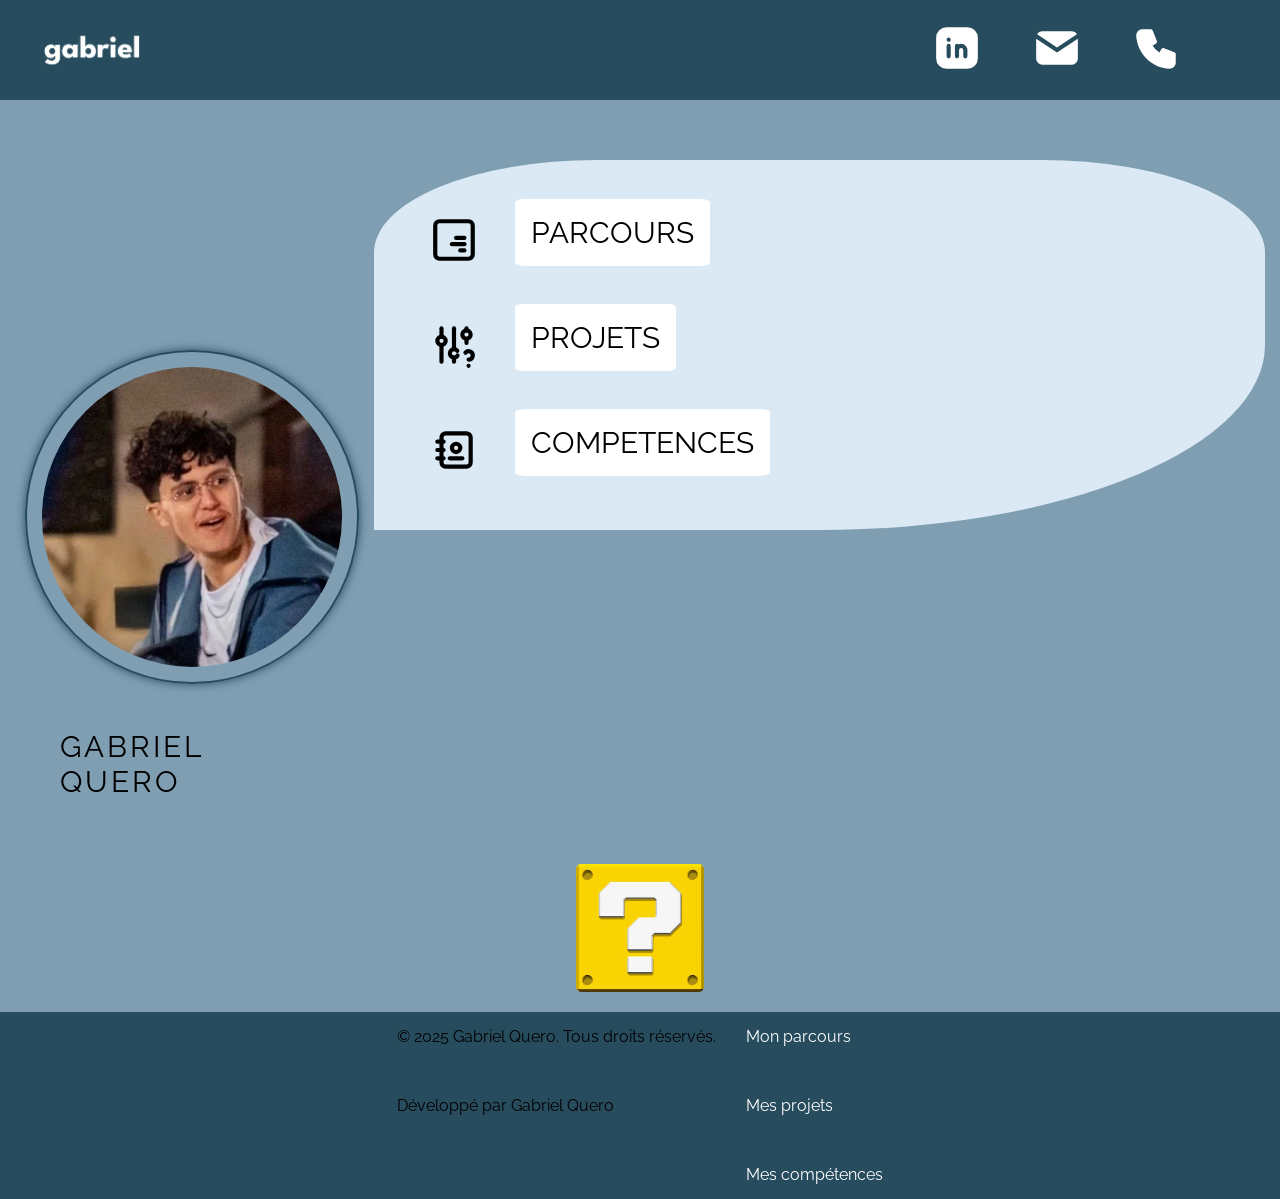
<file: index.html>
<!DOCTYPE html>
<html lang="en">
<head>
    <meta charset="UTF-8">
    <meta name="viewport" content="width=device-width, initial-scale=1.0">
    <title>Portfolio de Gabriel</title>
    <link rel="stylesheet" href="../css/styles.css">
    <link rel="preconnect" href="https://fonts.googleapis.com">
<link rel="preconnect" href="https://fonts.gstatic.com" crossorigin>
<link href="https://fonts.googleapis.com/css2?family=Archivo+Black&family=Barlow+Condensed:ital,wght@0,100;0,200;0,300;0,400;0,500;0,600;0,700;0,800;0,900;1,100;1,200;1,300;1,400;1,500;1,600;1,700;1,800;1,900&family=Geologica:wght@100..900&family=Inter:ital,opsz,wght@0,14..32,100..900;1,14..32,100..900&family=Raleway:ital,wght@0,100..900;1,100..900&family=Roboto:ital,wght@0,100;0,300;0,400;0,500;0,700;0,900;1,100;1,300;1,400;1,500;1,700;1,900&display=swap" rel="stylesheet">
</head>
<body>
    <header>
        <div class="logo-container">
        <a href="index.html">
            <img src="../img/logo.png" alt="Logo de Gabriel" class="logo">
        </a>
        </div>
        <nav class="navbar">
            <div class="nav-item"><a href="https://www.linkedin.com/in/gabriel-quero75/"><svg  xmlns="http://www.w3.org/2000/svg"  width="24"  height="24"  viewBox="0 0 24 24"  fill="currentColor"  class="icon icon-tabler icons-tabler-filled icon-tabler-brand-linkedin"><path stroke="none" d="M0 0h24v24H0z" fill="none"/><path d="M17 2a5 5 0 0 1 5 5v10a5 5 0 0 1 -5 5h-10a5 5 0 0 1 -5 -5v-10a5 5 0 0 1 5 -5zm-9 8a1 1 0 0 0 -1 1v5a1 1 0 0 0 2 0v-5a1 1 0 0 0 -1 -1m6 0a3 3 0 0 0 -1.168 .236l-.125 .057a1 1 0 0 0 -1.707 .707v5a1 1 0 0 0 2 0v-3a1 1 0 0 1 2 0v3a1 1 0 0 0 2 0v-3a3 3 0 0 0 -3 -3m-6 -3a1 1 0 0 0 -.993 .883l-.007 .127a1 1 0 0 0 1.993 .117l.007 -.127a1 1 0 0 0 -1 -1" /></svg></a></div>
            <div class="nav-item"><a href="mailto:gabriel.quero@efrei.net?subject=Note%20le%20CSS&body=Gabriel mérite une très bonne%20note 20/20"><svg  xmlns="http://www.w3.org/2000/svg"  width="24"  height="24"  viewBox="0 0 24 24"  fill="currentColor"  class="icon icon-tabler icons-tabler-filled icon-tabler-mail"><path stroke="none" d="M0 0h24v24H0z" fill="none"/><path d="M22 7.535v9.465a3 3 0 0 1 -2.824 2.995l-.176 .005h-14a3 3 0 0 1 -2.995 -2.824l-.005 -.176v-9.465l9.445 6.297l.116 .066a1 1 0 0 0 .878 0l.116 -.066l9.445 -6.297z" /><path d="M19 4c1.08 0 2.027 .57 2.555 1.427l-9.555 6.37l-9.555 -6.37a2.999 2.999 0 0 1 2.354 -1.42l.201 -.007h14z" /></svg></a></div>
            <div class="nav-item"><a href="https://www.youtube.com/watch?v=VZTnBXAwuUA&list=PL5pQf7svQVJWngGEG7P84MvzcRZcIrvc_"><svg  xmlns="http://www.w3.org/2000/svg"  width="24"  height="24"  viewBox="0 0 24 24"  fill="currentColor"  class="icon icon-tabler icons-tabler-filled icon-tabler-phone"><path stroke="none" d="M0 0h24v24H0z" fill="none"/><path d="M9 3a1 1 0 0 1 .877 .519l.051 .11l2 5a1 1 0 0 1 -.313 1.16l-.1 .068l-1.674 1.004l.063 .103a10 10 0 0 0 3.132 3.132l.102 .062l1.005 -1.672a1 1 0 0 1 1.113 -.453l.115 .039l5 2a1 1 0 0 1 .622 .807l.007 .121v4c0 1.657 -1.343 3 -3.06 2.998c-8.579 -.521 -15.418 -7.36 -15.94 -15.998a3 3 0 0 1 2.824 -2.995l.176 -.005h4z" /></svg></a></div>
        </nav>
    </header>
    <main class="main-container">
        <section>
        <div class="profile-container apparition">
            <img src="../img/gabriel.jpeg" alt="Photo de Gabriel" class="profile-image">
            <p id="nom">GABRIEL QUERO</p>
        </div>
    </section>
    <section class="bulle apparition">
            <div class="aboutme-container">
            <svg  xmlns="http://www.w3.org/2000/svg"  width="24"  height="24"  viewBox="0 0 24 24"  fill="none"  stroke="currentColor"  stroke-width="2"  stroke-linecap="round"  stroke-linejoin="round"  class="icon icon-tabler icons-tabler-outline icon-tabler-align-box-right-bottom"><path stroke="none" d="M0 0h24v24H0z" fill="none"/><path d="M3 3m0 2a2 2 0 0 1 2 -2h14a2 2 0 0 1 2 2v14a2 2 0 0 1 -2 2h-14a2 2 0 0 1 -2 -2z" /><path d="M15 17h2" /><path d="M11 14h6" /><path d="M13 11h4" /></svg>
            <p><a href="../html/parcours.html" class="bulle-container">PARCOURS</a><p>
             </div>
             <div class="aboutme-container">
            <svg  xmlns="http://www.w3.org/2000/svg"  width="24"  height="24"  viewBox="0 0 24 24"  fill="none"  stroke="currentColor"  stroke-width="2"  stroke-linecap="round"  stroke-linejoin="round"  class="icon icon-tabler icons-tabler-outline icon-tabler-adjustments-question"><path stroke="none" d="M0 0h24v24H0z" fill="none"/><path d="M4 10a2 2 0 1 0 4 0a2 2 0 0 0 -4 0" /><path d="M6 4v4" /><path d="M6 12v8" /><path d="M13.577 14.77a2 2 0 1 0 .117 2.295" /><path d="M12 4v10" /><path d="M19 22v.01" /><path d="M19 19a2.003 2.003 0 0 0 .914 -3.782a1.98 1.98 0 0 0 -2.414 .483" /><path d="M12 18v2" /><path d="M16 7a2 2 0 1 0 4 0a2 2 0 0 0 -4 0" /><path d="M18 4v1" /><path d="M18 9v2" /></svg>
            <p><a href="../html/projets.html" class="bulle-container">PROJETS</a><p>
            </div>
        <div class="aboutme-container">
            <svg  xmlns="http://www.w3.org/2000/svg"  width="24"  height="24"  viewBox="0 0 24 24"  fill="none"  stroke="currentColor"  stroke-width="2"  stroke-linecap="round"  stroke-linejoin="round"  class="icon icon-tabler icons-tabler-outline icon-tabler-address-book"><path stroke="none" d="M0 0h24v24H0z" fill="none"/><path d="M20 6v12a2 2 0 0 1 -2 2h-10a2 2 0 0 1 -2 -2v-12a2 2 0 0 1 2 -2h10a2 2 0 0 1 2 2z" /><path d="M10 16h6" /><path d="M13 11m-2 0a2 2 0 1 0 4 0a2 2 0 1 0 -4 0" /><path d="M4 8h3" /><path d="M4 12h3" /><path d="M4 16h3" /></svg>
            <p><a href="../html/competences.html" class="bulle-container">COMPETENCES</a><p>
            </div>
    </section>
    </main>
        <div class="easter-egg">
            <img src="../img/lucky.jpeg" alt="Easter Egg" class="easter-egg-image" id="myButton">
            <audio id="clickSound" src="../son/son.mp3" preload="auto"></audio>
            <script>
            document.getElementById('myButton').addEventListener('click', function() {
            var button = this;

            button.classList.remove('clicked');
            
            setTimeout(function() {
            button.classList.add('clicked');
            }, 50); 
            var audio = document.getElementById('clickSound');
            audio.play();
});

            </script>
            </div>
    </section>
    <footer>
        <div class="mentions-legales">
            <p>© 2025 Gabriel Quero. Tous droits réservés.</p>
            <p>Développé par Gabriel Quero</p>
        </div>
        <div class="liens-footer">
            <p><a href="../html/parcours.html">Mon parcours</a></p>
            <p><a href="../html/projets.html">Mes projets</a></p>
            <p><a href="../html/competences.html">Mes compétences</a></p>
        </div>
    </footer>
</body>
</html>
</file>
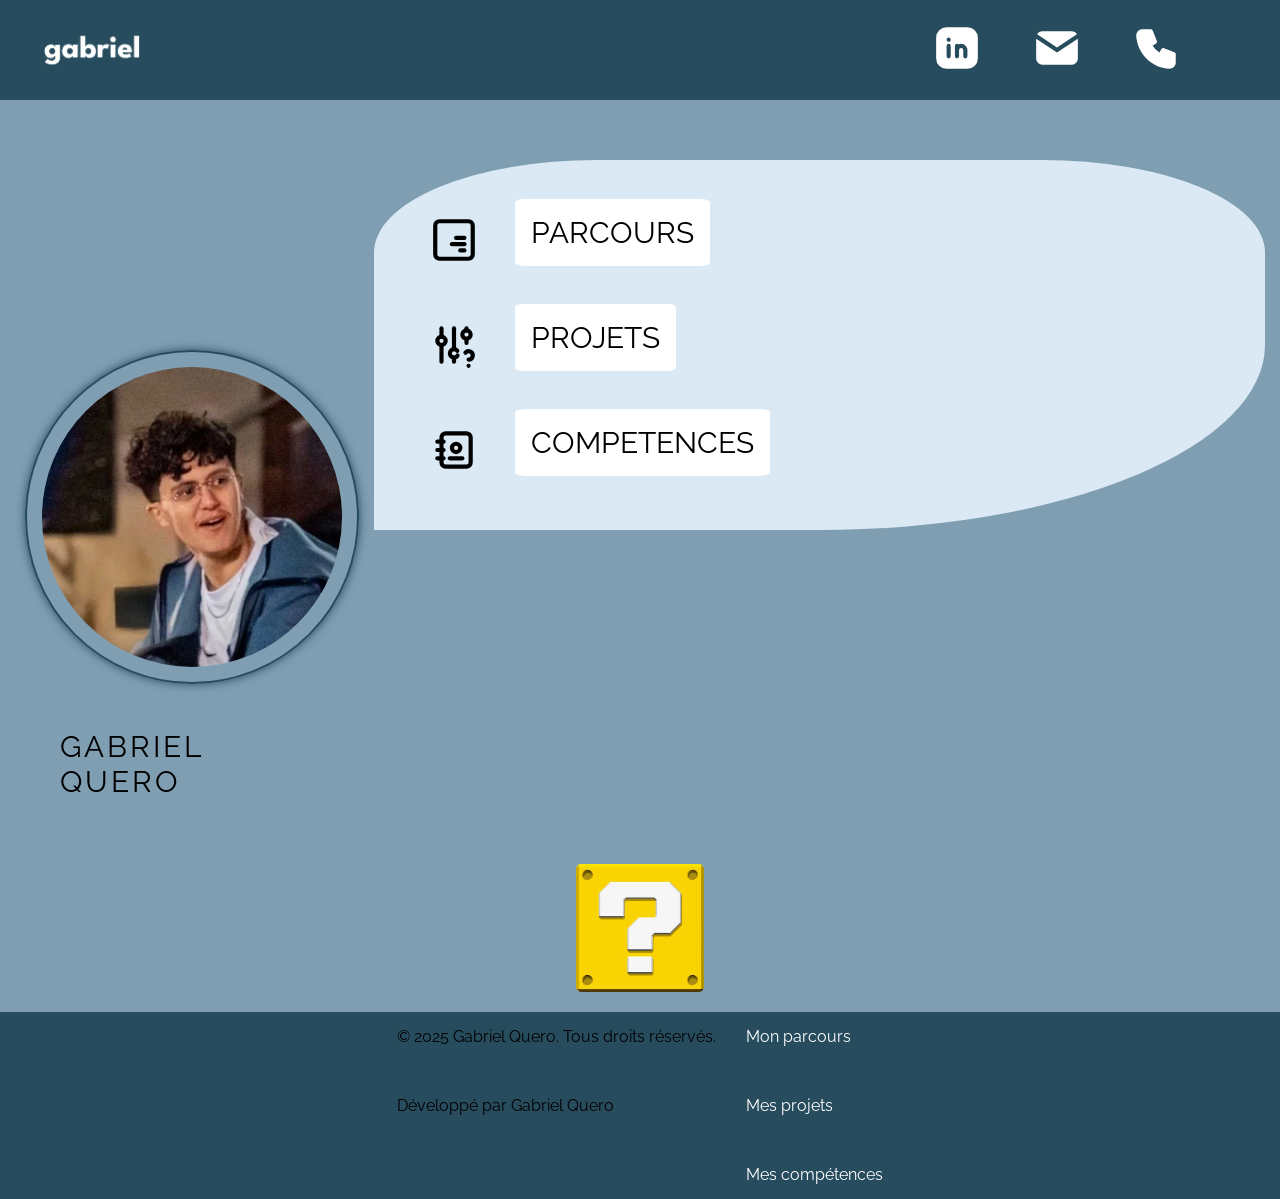
<file: html/index.html>
<!DOCTYPE html>
<html lang="en">
<head>
    <meta charset="UTF-8">
    <meta name="viewport" content="width=device-width, initial-scale=1.0">
    <title>Portfolio de Gabriel</title>
    <link rel="stylesheet" href="../css/styles.css">
    <link rel="preconnect" href="https://fonts.googleapis.com">
<link rel="preconnect" href="https://fonts.gstatic.com" crossorigin>
<link href="https://fonts.googleapis.com/css2?family=Archivo+Black&family=Barlow+Condensed:ital,wght@0,100;0,200;0,300;0,400;0,500;0,600;0,700;0,800;0,900;1,100;1,200;1,300;1,400;1,500;1,600;1,700;1,800;1,900&family=Geologica:wght@100..900&family=Inter:ital,opsz,wght@0,14..32,100..900;1,14..32,100..900&family=Raleway:ital,wght@0,100..900;1,100..900&family=Roboto:ital,wght@0,100;0,300;0,400;0,500;0,700;0,900;1,100;1,300;1,400;1,500;1,700;1,900&display=swap" rel="stylesheet">
</head>
<body>
    <header>
        <div class="logo-container">
        <a href="index.html">
            <img src="../img/logo.png" alt="Logo de Gabriel" class="logo">
        </a>
        </div>
        <nav class="navbar">
            <div class="nav-item"><a href="https://www.linkedin.com/in/gabriel-quero75/"><svg  xmlns="http://www.w3.org/2000/svg"  width="24"  height="24"  viewBox="0 0 24 24"  fill="currentColor"  class="icon icon-tabler icons-tabler-filled icon-tabler-brand-linkedin"><path stroke="none" d="M0 0h24v24H0z" fill="none"/><path d="M17 2a5 5 0 0 1 5 5v10a5 5 0 0 1 -5 5h-10a5 5 0 0 1 -5 -5v-10a5 5 0 0 1 5 -5zm-9 8a1 1 0 0 0 -1 1v5a1 1 0 0 0 2 0v-5a1 1 0 0 0 -1 -1m6 0a3 3 0 0 0 -1.168 .236l-.125 .057a1 1 0 0 0 -1.707 .707v5a1 1 0 0 0 2 0v-3a1 1 0 0 1 2 0v3a1 1 0 0 0 2 0v-3a3 3 0 0 0 -3 -3m-6 -3a1 1 0 0 0 -.993 .883l-.007 .127a1 1 0 0 0 1.993 .117l.007 -.127a1 1 0 0 0 -1 -1" /></svg></a></div>
            <div class="nav-item"><a href="mailto:gabriel.quero@efrei.net?subject=Note%20le%20CSS&body=Gabriel mérite une très bonne%20note 20/20"><svg  xmlns="http://www.w3.org/2000/svg"  width="24"  height="24"  viewBox="0 0 24 24"  fill="currentColor"  class="icon icon-tabler icons-tabler-filled icon-tabler-mail"><path stroke="none" d="M0 0h24v24H0z" fill="none"/><path d="M22 7.535v9.465a3 3 0 0 1 -2.824 2.995l-.176 .005h-14a3 3 0 0 1 -2.995 -2.824l-.005 -.176v-9.465l9.445 6.297l.116 .066a1 1 0 0 0 .878 0l.116 -.066l9.445 -6.297z" /><path d="M19 4c1.08 0 2.027 .57 2.555 1.427l-9.555 6.37l-9.555 -6.37a2.999 2.999 0 0 1 2.354 -1.42l.201 -.007h14z" /></svg></a></div>
            <div class="nav-item"><a href="https://www.youtube.com/watch?v=VZTnBXAwuUA&list=PL5pQf7svQVJWngGEG7P84MvzcRZcIrvc_"><svg  xmlns="http://www.w3.org/2000/svg"  width="24"  height="24"  viewBox="0 0 24 24"  fill="currentColor"  class="icon icon-tabler icons-tabler-filled icon-tabler-phone"><path stroke="none" d="M0 0h24v24H0z" fill="none"/><path d="M9 3a1 1 0 0 1 .877 .519l.051 .11l2 5a1 1 0 0 1 -.313 1.16l-.1 .068l-1.674 1.004l.063 .103a10 10 0 0 0 3.132 3.132l.102 .062l1.005 -1.672a1 1 0 0 1 1.113 -.453l.115 .039l5 2a1 1 0 0 1 .622 .807l.007 .121v4c0 1.657 -1.343 3 -3.06 2.998c-8.579 -.521 -15.418 -7.36 -15.94 -15.998a3 3 0 0 1 2.824 -2.995l.176 -.005h4z" /></svg></a></div>
        </nav>
    </header>
    <main class="main-container">
        <section>
        <div class="profile-container apparition">
            <img src="../img/gabriel.jpeg" alt="Photo de Gabriel" class="profile-image">
            <p id="nom">GABRIEL QUERO</p>
        </div>
    </section>
    <section class="bulle apparition">
            <div class="aboutme-container">
            <svg  xmlns="http://www.w3.org/2000/svg"  width="24"  height="24"  viewBox="0 0 24 24"  fill="none"  stroke="currentColor"  stroke-width="2"  stroke-linecap="round"  stroke-linejoin="round"  class="icon icon-tabler icons-tabler-outline icon-tabler-align-box-right-bottom"><path stroke="none" d="M0 0h24v24H0z" fill="none"/><path d="M3 3m0 2a2 2 0 0 1 2 -2h14a2 2 0 0 1 2 2v14a2 2 0 0 1 -2 2h-14a2 2 0 0 1 -2 -2z" /><path d="M15 17h2" /><path d="M11 14h6" /><path d="M13 11h4" /></svg>
            <p><a href="parcours.html" class="bulle-container">PARCOURS</a><p>
             </div>
             <div class="aboutme-container">
            <svg  xmlns="http://www.w3.org/2000/svg"  width="24"  height="24"  viewBox="0 0 24 24"  fill="none"  stroke="currentColor"  stroke-width="2"  stroke-linecap="round"  stroke-linejoin="round"  class="icon icon-tabler icons-tabler-outline icon-tabler-adjustments-question"><path stroke="none" d="M0 0h24v24H0z" fill="none"/><path d="M4 10a2 2 0 1 0 4 0a2 2 0 0 0 -4 0" /><path d="M6 4v4" /><path d="M6 12v8" /><path d="M13.577 14.77a2 2 0 1 0 .117 2.295" /><path d="M12 4v10" /><path d="M19 22v.01" /><path d="M19 19a2.003 2.003 0 0 0 .914 -3.782a1.98 1.98 0 0 0 -2.414 .483" /><path d="M12 18v2" /><path d="M16 7a2 2 0 1 0 4 0a2 2 0 0 0 -4 0" /><path d="M18 4v1" /><path d="M18 9v2" /></svg>
            <p><a href="projets.html" class="bulle-container">PROJETS</a><p>
            </div>
        <div class="aboutme-container">
            <svg  xmlns="http://www.w3.org/2000/svg"  width="24"  height="24"  viewBox="0 0 24 24"  fill="none"  stroke="currentColor"  stroke-width="2"  stroke-linecap="round"  stroke-linejoin="round"  class="icon icon-tabler icons-tabler-outline icon-tabler-address-book"><path stroke="none" d="M0 0h24v24H0z" fill="none"/><path d="M20 6v12a2 2 0 0 1 -2 2h-10a2 2 0 0 1 -2 -2v-12a2 2 0 0 1 2 -2h10a2 2 0 0 1 2 2z" /><path d="M10 16h6" /><path d="M13 11m-2 0a2 2 0 1 0 4 0a2 2 0 1 0 -4 0" /><path d="M4 8h3" /><path d="M4 12h3" /><path d="M4 16h3" /></svg>
            <p><a href="competences.html" class="bulle-container">COMPETENCES</a><p>
            </div>
    </section>
    </main>
        <div class="easter-egg">
            <img src="../img/lucky.jpeg" alt="Easter Egg" class="easter-egg-image" id="myButton">
            <audio id="clickSound" src="../son/son.mp3" preload="auto"></audio>
            <script>
            document.getElementById('myButton').addEventListener('click', function() {
            var button = this;

            button.classList.remove('clicked');
            
            setTimeout(function() {
            button.classList.add('clicked');
            }, 50); 
            var audio = document.getElementById('clickSound');
            audio.play();
});

            </script>
            </div>
    </section>
    <footer>
        <div class="mentions-legales">
            <p>© 2025 Gabriel Quero. Tous droits réservés.</p>
            <p>Développé par Gabriel Quero</p>
        </div>
        <div class="liens-footer">
            <p><a href="parcours.html">Mon parcours</a></p>
            <p><a href="projets.html">Mes projets</a></p>
            <p><a href="competences.html">Mes compétences</a></p>
        </div>
    </footer>
</body>
</html>
</file>
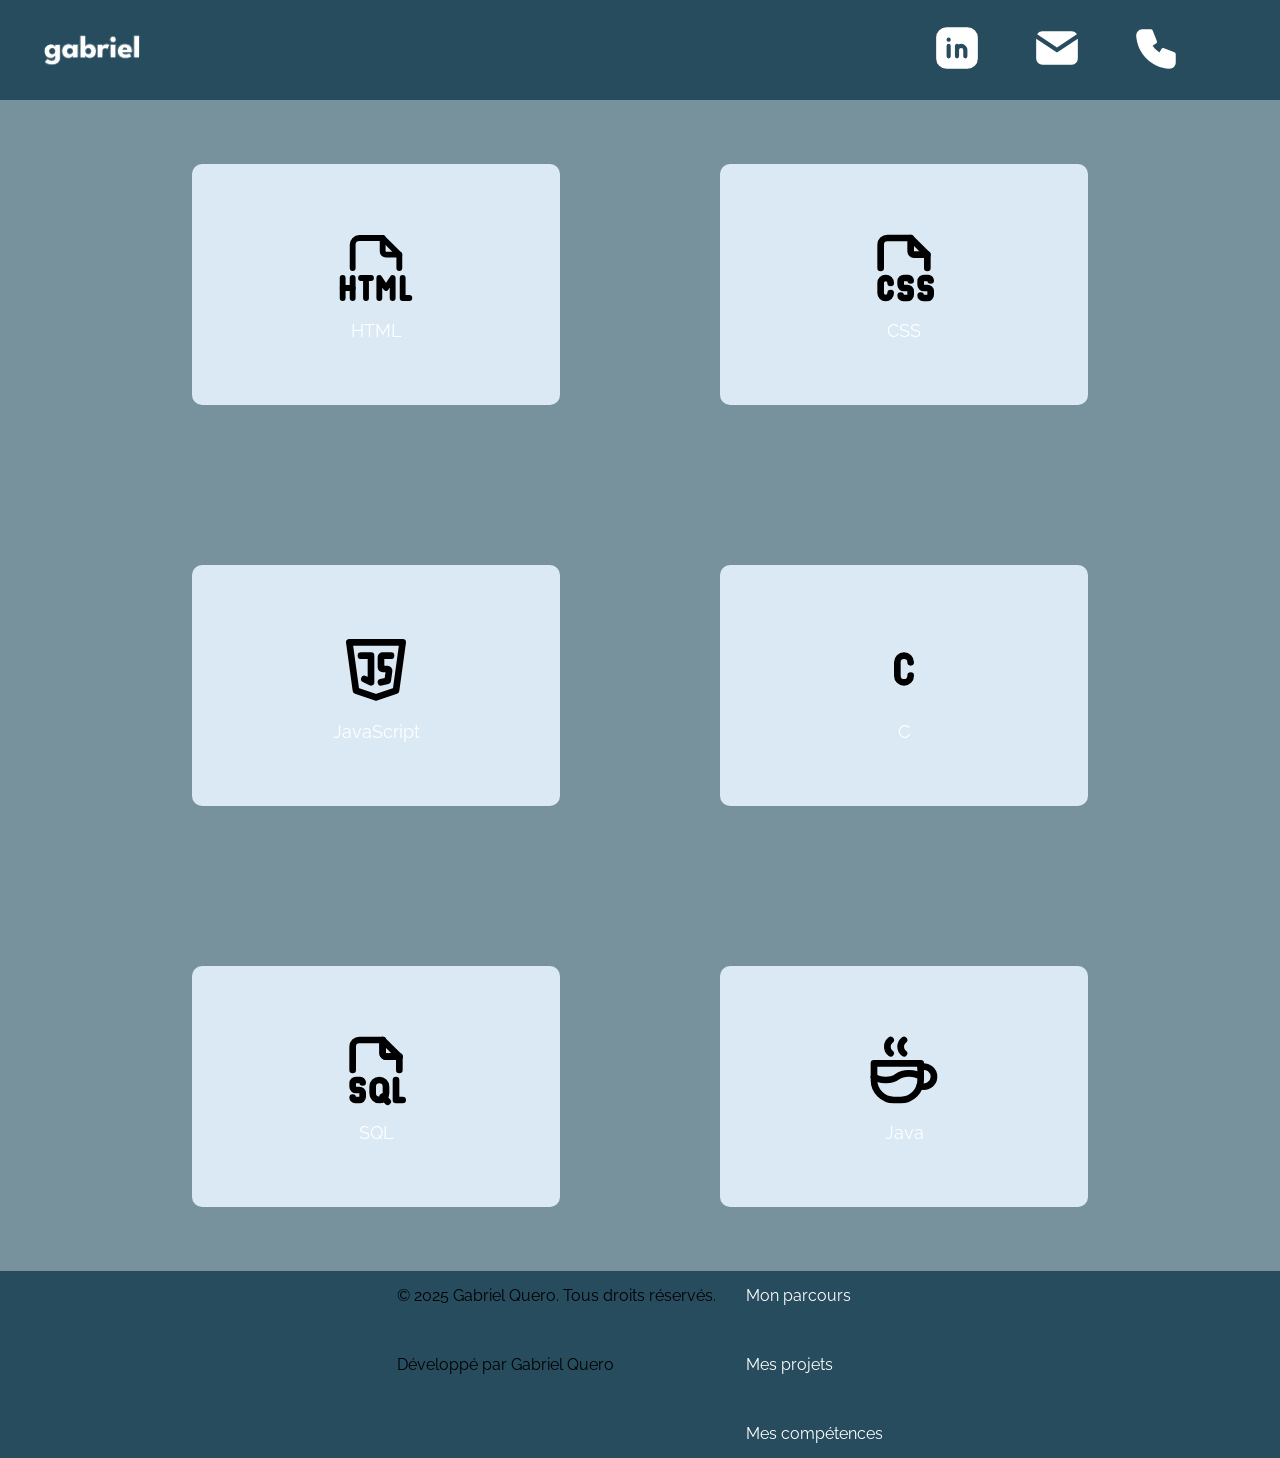
<file: html/competences.html>
<!DOCTYPE html>
<html lang="en">
<head>
    <meta charset="UTF-8">
    <meta name="viewport" content="width=device-width, initial-scale=1.0">
    <title>Portfolio de Gabriel</title>
    <link rel="stylesheet" href="../css/styles.css">
    <link rel="preconnect" href="https://fonts.googleapis.com">
<link rel="preconnect" href="https://fonts.gstatic.com" crossorigin>
<link href="https://fonts.googleapis.com/css2?family=Archivo+Black&family=Barlow+Condensed:ital,wght@0,100;0,200;0,300;0,400;0,500;0,600;0,700;0,800;0,900;1,100;1,200;1,300;1,400;1,500;1,600;1,700;1,800;1,900&family=Geologica:wght@100..900&family=Inter:ital,opsz,wght@0,14..32,100..900;1,14..32,100..900&family=Raleway:ital,wght@0,100..900;1,100..900&family=Roboto:ital,wght@0,100;0,300;0,400;0,500;0,700;0,900;1,100;1,300;1,400;1,500;1,700;1,900&display=swap" rel="stylesheet">
</head>
<body>
    <header>
        <div class="logo-container">
            <a href="./../index.html">
                <img src="../img/logo.png" alt="Logo de Gabriel" class="logo">
            </a>
            </div>
        <nav class="navbar">
            <div class="nav-item"><a href="https://www.linkedin.com/in/gabriel-quero75/"><svg  xmlns="http://www.w3.org/2000/svg"  width="24"  height="24"  viewBox="0 0 24 24"  fill="currentColor"  class="icon icon-tabler icons-tabler-filled icon-tabler-brand-linkedin"><path stroke="none" d="M0 0h24v24H0z" fill="none"/><path d="M17 2a5 5 0 0 1 5 5v10a5 5 0 0 1 -5 5h-10a5 5 0 0 1 -5 -5v-10a5 5 0 0 1 5 -5zm-9 8a1 1 0 0 0 -1 1v5a1 1 0 0 0 2 0v-5a1 1 0 0 0 -1 -1m6 0a3 3 0 0 0 -1.168 .236l-.125 .057a1 1 0 0 0 -1.707 .707v5a1 1 0 0 0 2 0v-3a1 1 0 0 1 2 0v3a1 1 0 0 0 2 0v-3a3 3 0 0 0 -3 -3m-6 -3a1 1 0 0 0 -.993 .883l-.007 .127a1 1 0 0 0 1.993 .117l.007 -.127a1 1 0 0 0 -1 -1" /></svg></a></div>
            <div class="nav-item"><a href="mailto:gabriel.quero@efrei.net?subject=Note%20le%20CSS&body=Gabriel mérite une très bonne%20note 20/20"><svg  xmlns="http://www.w3.org/2000/svg"  width="24"  height="24"  viewBox="0 0 24 24"  fill="currentColor"  class="icon icon-tabler icons-tabler-filled icon-tabler-mail"><path stroke="none" d="M0 0h24v24H0z" fill="none"/><path d="M22 7.535v9.465a3 3 0 0 1 -2.824 2.995l-.176 .005h-14a3 3 0 0 1 -2.995 -2.824l-.005 -.176v-9.465l9.445 6.297l.116 .066a1 1 0 0 0 .878 0l.116 -.066l9.445 -6.297z" /><path d="M19 4c1.08 0 2.027 .57 2.555 1.427l-9.555 6.37l-9.555 -6.37a2.999 2.999 0 0 1 2.354 -1.42l.201 -.007h14z" /></svg></a></div>
            <div class="nav-item"><a href="https://www.youtube.com/watch?v=VZTnBXAwuUA&list=PL5pQf7svQVJWngGEG7P84MvzcRZcIrvc_"><svg  xmlns="http://www.w3.org/2000/svg"  width="24"  height="24"  viewBox="0 0 24 24"  fill="currentColor"  class="icon icon-tabler icons-tabler-filled icon-tabler-phone"><path stroke="none" d="M0 0h24v24H0z" fill="none"/><path d="M9 3a1 1 0 0 1 .877 .519l.051 .11l2 5a1 1 0 0 1 -.313 1.16l-.1 .068l-1.674 1.004l.063 .103a10 10 0 0 0 3.132 3.132l.102 .062l1.005 -1.672a1 1 0 0 1 1.113 -.453l.115 .039l5 2a1 1 0 0 1 .622 .807l.007 .121v4c0 1.657 -1.343 3 -3.06 2.998c-8.579 -.521 -15.418 -7.36 -15.94 -15.998a3 3 0 0 1 2.824 -2.995l.176 -.005h4z" /></svg></a></div>
        </nav>
        </nav>
    </header>
<main class="competences-container">
<div class="skill">
<svg  xmlns="http://www.w3.org/2000/svg"  width="24"  height="24"  viewBox="0 0 24 24"  fill="none"  stroke="currentColor"  stroke-width="1.75"  stroke-linecap="round"  stroke-linejoin="round"  class="icon icon-tabler icons-tabler-outline icon-tabler-file-type-html"><path stroke="none" d="M0 0h24v24H0z" fill="none"/><path d="M14 3v4a1 1 0 0 0 1 1h4" /><path d="M5 12v-7a2 2 0 0 1 2 -2h7l5 5v4" /><path d="M2 21v-6" /><path d="M5 15v6" /><path d="M2 18h3" /><path d="M20 15v6h2" /><path d="M13 21v-6l2 3l2 -3v6" /><path d="M7.5 15h3" /><path d="M9 15v6" /></svg>
<p class="skill-text">HTML</p>
</div>
<div class="skill">
    <svg  xmlns="http://www.w3.org/2000/svg"  width="24"  height="24"  viewBox="0 0 24 24"  fill="none"  stroke="currentColor"  stroke-width="2"  stroke-linecap="round"  stroke-linejoin="round"  class="icon icon-tabler icons-tabler-outline icon-tabler-file-type-css"><path stroke="none" d="M0 0h24v24H0z" fill="none"/><path d="M14 3v4a1 1 0 0 0 1 1h4" /><path d="M5 12v-7a2 2 0 0 1 2 -2h7l5 5v4" /><path d="M8 16.5a1.5 1.5 0 0 0 -3 0v3a1.5 1.5 0 0 0 3 0" /><path d="M11 20.25c0 .414 .336 .75 .75 .75h1.25a1 1 0 0 0 1 -1v-1a1 1 0 0 0 -1 -1h-1a1 1 0 0 1 -1 -1v-1a1 1 0 0 1 1 -1h1.25a.75 .75 0 0 1 .75 .75" /><path d="M17 20.25c0 .414 .336 .75 .75 .75h1.25a1 1 0 0 0 1 -1v-1a1 1 0 0 0 -1 -1h-1a1 1 0 0 1 -1 -1v-1a1 1 0 0 1 1 -1h1.25a.75 .75 0 0 1 .75 .75" /></svg>
    <p class="skill-text">CSS</p>
</div>
<div class="skill">
    <svg  xmlns="http://www.w3.org/2000/svg"  width="24"  height="24"  viewBox="0 0 24 24"  fill="none"  stroke="currentColor"  stroke-width="2"  stroke-linecap="round"  stroke-linejoin="round"  class="icon icon-tabler icons-tabler-outline icon-tabler-brand-javascript"><path stroke="none" d="M0 0h24v24H0z" fill="none"/><path d="M20 4l-2 14.5l-6 2l-6 -2l-2 -14.5z" /><path d="M7.5 8h3v8l-2 -1" /><path d="M16.5 8h-2.5a.5 .5 0 0 0 -.5 .5v3a.5 .5 0 0 0 .5 .5h1.423a.5 .5 0 0 1 .495 .57l-.418 2.93l-2 .5" /></svg>
    <p class="skill-text">JavaScript</p>
</div>
<div class="skill">
    <svg  xmlns="http://www.w3.org/2000/svg"  width="24"  height="24"  viewBox="0 0 24 24"  fill="none"  stroke="currentColor"  stroke-width="2"  stroke-linecap="round"  stroke-linejoin="round"  class="icon icon-tabler icons-tabler-outline icon-tabler-letter-c-small"><path stroke="none" d="M0 0h24v24H0z" fill="none"/><path d="M14 10a2 2 0 1 0 -4 0v4a2 2 0 1 0 4 0" /></svg>   
    <p class="skill-text">C</p>
</div>
<div class="skill">
    <svg  xmlns="http://www.w3.org/2000/svg"  width="24"  height="24"  viewBox="0 0 24 24"  fill="none"  stroke="currentColor"  stroke-width="2"  stroke-linecap="round"  stroke-linejoin="round"  class="icon icon-tabler icons-tabler-outline icon-tabler-file-type-sql"><path stroke="none" d="M0 0h24v24H0z" fill="none"/><path d="M14 3v4a1 1 0 0 0 1 1h4" /><path d="M14 3v4a1 1 0 0 0 1 1h4" /><path d="M5 20.25c0 .414 .336 .75 .75 .75h1.25a1 1 0 0 0 1 -1v-1a1 1 0 0 0 -1 -1h-1a1 1 0 0 1 -1 -1v-1a1 1 0 0 1 1 -1h1.25a.75 .75 0 0 1 .75 .75" /><path d="M5 12v-7a2 2 0 0 1 2 -2h7l5 5v4" /><path d="M18 15v6h2" /><path d="M13 15a2 2 0 0 1 2 2v2a2 2 0 1 1 -4 0v-2a2 2 0 0 1 2 -2z" /><path d="M14 20l1.5 1.5" /></svg>
    <p class="skill-text">SQL</p>
</div>
<div class="skill">
    <svg  xmlns="http://www.w3.org/2000/svg"  width="24"  height="24"  viewBox="0 0 24 24"  fill="none"  stroke="currentColor"  stroke-width="2"  stroke-linecap="round"  stroke-linejoin="round"  class="icon icon-tabler icons-tabler-outline icon-tabler-coffee"><path stroke="none" d="M0 0h24v24H0z" fill="none"/><path d="M3 14c.83 .642 2.077 1.017 3.5 1c1.423 .017 2.67 -.358 3.5 -1c.83 -.642 2.077 -1.017 3.5 -1c1.423 -.017 2.67 .358 3.5 1" /><path d="M8 3a2.4 2.4 0 0 0 -1 2a2.4 2.4 0 0 0 1 2" /><path d="M12 3a2.4 2.4 0 0 0 -1 2a2.4 2.4 0 0 0 1 2" /><path d="M3 10h14v5a6 6 0 0 1 -6 6h-2a6 6 0 0 1 -6 -6v-5z" /><path d="M16.746 16.726a3 3 0 1 0 .252 -5.555" /></svg>
    <p class="skill-text">Java</p>
</div>  
    </div>
</main>
<footer>
    <div class="mentions-legales">
        <p>© 2025 Gabriel Quero. Tous droits réservés.</p>
        <p>Développé par Gabriel Quero</p>
    </div>
    <div class="liens-footer">
        <p><a href="../html/parcours.html">Mon parcours</a></p>
        <p><a href="../html/projets.html">Mes projets</a></p>
        <p><a href="../html/competences.html">Mes compétences</a></p>
    </div>
</footer>
</body>
</html>
</file>
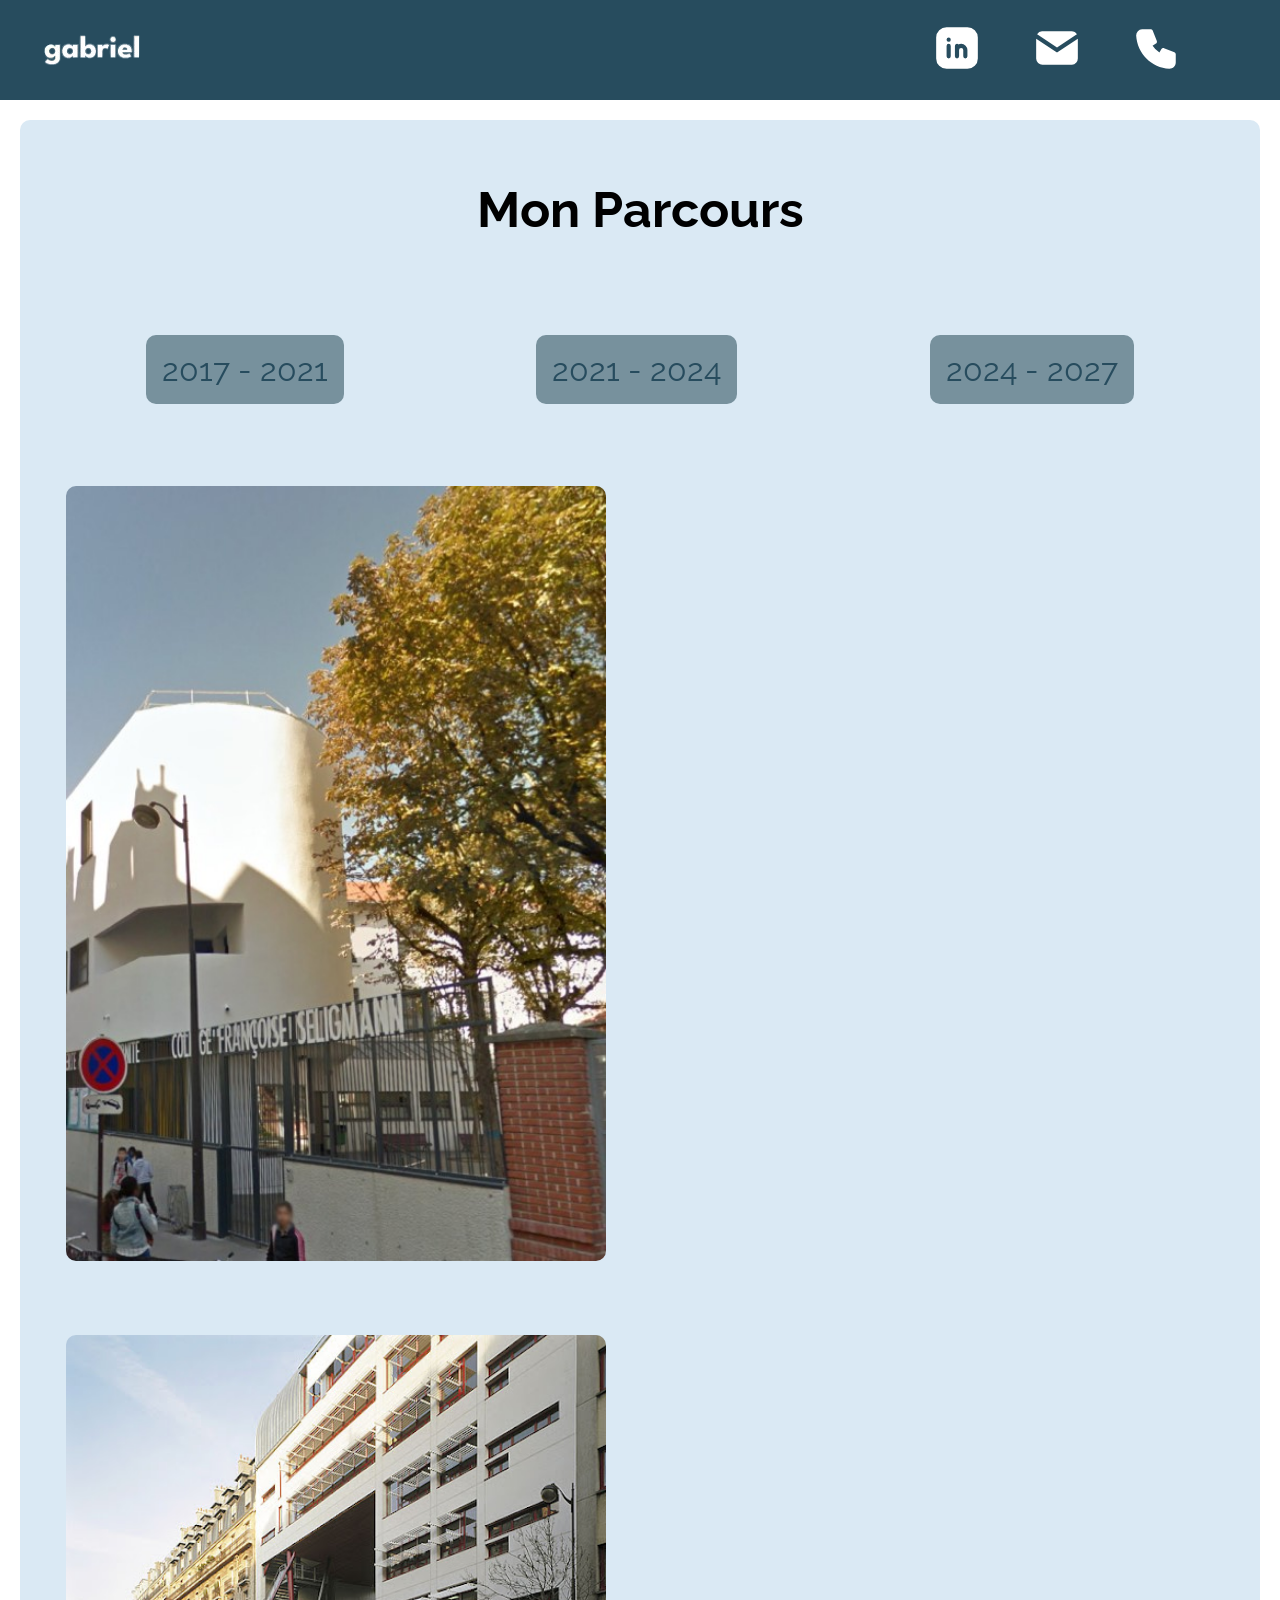
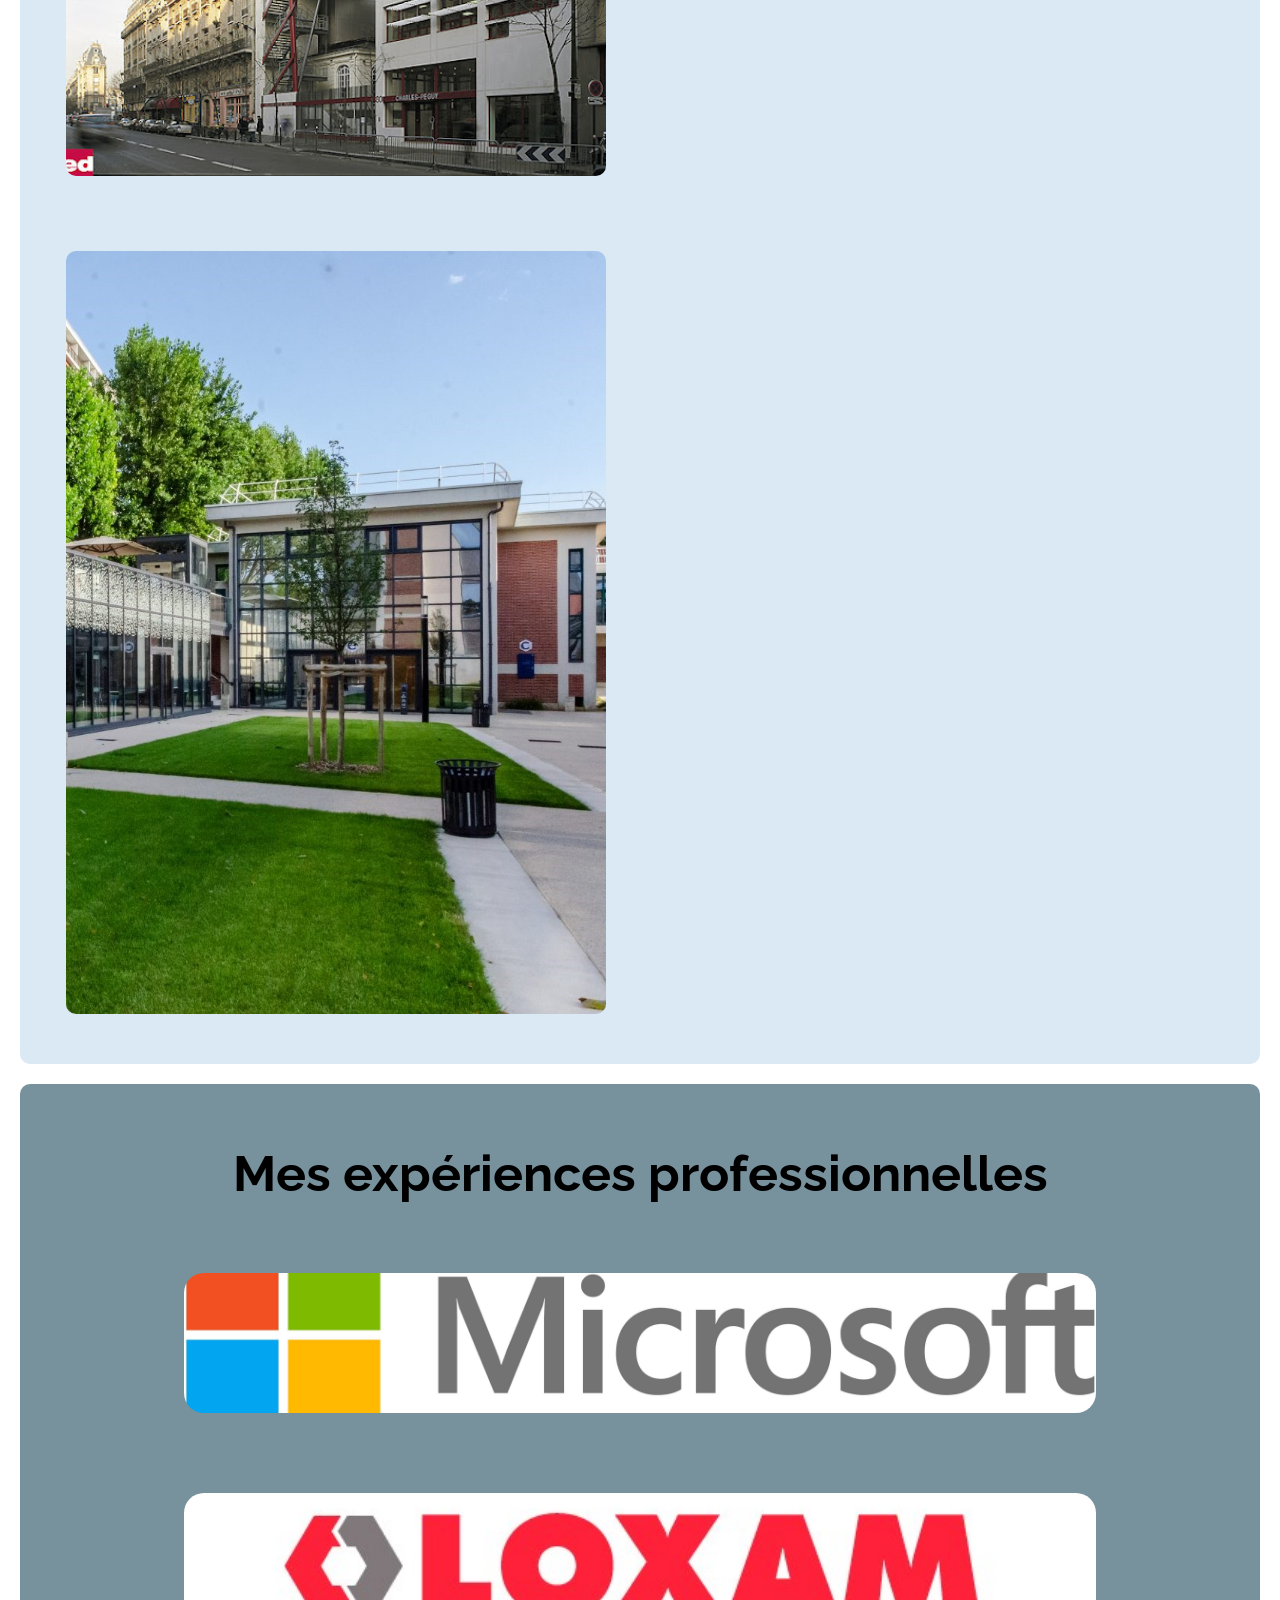
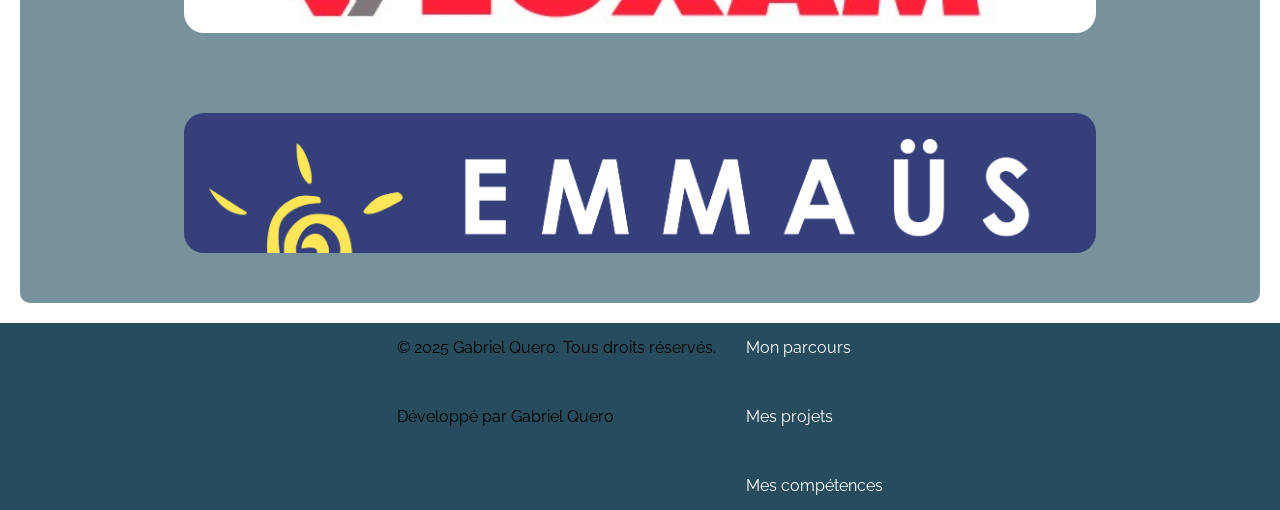
<file: html/parcours.html>
<!DOCTYPE html>
<html lang="en">
<head>
    <meta charset="UTF-8">
    <meta name="viewport" content="width=device-width, initial-scale=1.0">
    <title>Portfolio de Gabriel</title>
    <link rel="stylesheet" href="../css/styles.css">
    <link rel="preconnect" href="https://fonts.googleapis.com">
<link rel="preconnect" href="https://fonts.gstatic.com" crossorigin>
<link href="https://fonts.googleapis.com/css2?family=Archivo+Black&family=Barlow+Condensed:ital,wght@0,100;0,200;0,300;0,400;0,500;0,600;0,700;0,800;0,900;1,100;1,200;1,300;1,400;1,500;1,600;1,700;1,800;1,900&family=Geologica:wght@100..900&family=Inter:ital,opsz,wght@0,14..32,100..900;1,14..32,100..900&family=Raleway:ital,wght@0,100..900;1,100..900&family=Roboto:ital,wght@0,100;0,300;0,400;0,500;0,700;0,900;1,100;1,300;1,400;1,500;1,700;1,900&display=swap" rel="stylesheet">
</head>
<body>
    <header>
        <div class="logo-container">
            <a href="./../index.html">
                <img src="../img/logo.png" alt="Logo de Gabriel" class="logo">
            </a>
            </div>
        <nav class="navbar">
            <div class="nav-item"><a href="https://www.linkedin.com/in/gabriel-quero75/"><svg  xmlns="http://www.w3.org/2000/svg"  width="24"  height="24"  viewBox="0 0 24 24"  fill="currentColor"  class="icon icon-tabler icons-tabler-filled icon-tabler-brand-linkedin"><path stroke="none" d="M0 0h24v24H0z" fill="none"/><path d="M17 2a5 5 0 0 1 5 5v10a5 5 0 0 1 -5 5h-10a5 5 0 0 1 -5 -5v-10a5 5 0 0 1 5 -5zm-9 8a1 1 0 0 0 -1 1v5a1 1 0 0 0 2 0v-5a1 1 0 0 0 -1 -1m6 0a3 3 0 0 0 -1.168 .236l-.125 .057a1 1 0 0 0 -1.707 .707v5a1 1 0 0 0 2 0v-3a1 1 0 0 1 2 0v3a1 1 0 0 0 2 0v-3a3 3 0 0 0 -3 -3m-6 -3a1 1 0 0 0 -.993 .883l-.007 .127a1 1 0 0 0 1.993 .117l.007 -.127a1 1 0 0 0 -1 -1" /></svg></a></div>
            <div class="nav-item"><a href="mailto:gabriel.quero@efrei.net?subject=Note%20le%20CSS&body=Gabriel mérite une très bonne%20note 20/20"><svg  xmlns="http://www.w3.org/2000/svg"  width="24"  height="24"  viewBox="0 0 24 24"  fill="currentColor"  class="icon icon-tabler icons-tabler-filled icon-tabler-mail"><path stroke="none" d="M0 0h24v24H0z" fill="none"/><path d="M22 7.535v9.465a3 3 0 0 1 -2.824 2.995l-.176 .005h-14a3 3 0 0 1 -2.995 -2.824l-.005 -.176v-9.465l9.445 6.297l.116 .066a1 1 0 0 0 .878 0l.116 -.066l9.445 -6.297z" /><path d="M19 4c1.08 0 2.027 .57 2.555 1.427l-9.555 6.37l-9.555 -6.37a2.999 2.999 0 0 1 2.354 -1.42l.201 -.007h14z" /></svg></a></div>
            <div class="nav-item"><a href="https://www.youtube.com/watch?v=VZTnBXAwuUA&list=PL5pQf7svQVJWngGEG7P84MvzcRZcIrvc_"><svg  xmlns="http://www.w3.org/2000/svg"  width="24"  height="24"  viewBox="0 0 24 24"  fill="currentColor"  class="icon icon-tabler icons-tabler-filled icon-tabler-phone"><path stroke="none" d="M0 0h24v24H0z" fill="none"/><path d="M9 3a1 1 0 0 1 .877 .519l.051 .11l2 5a1 1 0 0 1 -.313 1.16l-.1 .068l-1.674 1.004l.063 .103a10 10 0 0 0 3.132 3.132l.102 .062l1.005 -1.672a1 1 0 0 1 1.113 -.453l.115 .039l5 2a1 1 0 0 1 .622 .807l.007 .121v4c0 1.657 -1.343 3 -3.06 2.998c-8.579 -.521 -15.418 -7.36 -15.94 -15.998a3 3 0 0 1 2.824 -2.995l.176 -.005h4z" /></svg></a></div>
        </nav>
        </nav>
    </header>
    <section class="parcours-container">
        <div class="parcours-title">Mon Parcours</div>
        <div class="dates-parcours">
            <p>2017 - 2021</p>
            <p>2021 - 2024</p>
            <p>2024 - 2027</p>
        </div>
    <div class="school-exemples">
        <div class="school-container">
            <img src="../img/seligman.jpg" alt="Image de Seligman" class="school-img">
            <p class="hover-text">Collège Françoise Seligmann</p>
        </div>
        <div class="school-container">
            <img src="../img/charlespeguy.jpg" alt="Image de Charles Péguy" class="school-img">
            <p class="hover-text">Lycée Charles Péguy</p>
        </div>
        <div class="school-container">
            <img src="../img/efrei.jpg" alt="Image de Efrei" class="school-img">
            <p class="hover-text">EFREI Paris</p>

        </div>
    </div>
</section>
<section class="profession-container">
    <div class="parcours-title">Mes expériences professionnelles</div>
    <div class="entreprise-container">
    <div class="microsoft-div">
        <img src="../img/microsoft.jpg" alt="Image de de Microsoft" class="entreprise-img">
        <p class="hover-text">Interview d'une professionnel dans le Marketing Digital</p>
    </div>
    <div class="loxam-div">
        <img src="../img/loxam.jpg" alt="Image de Loxam" class="entreprise-img">
        <p class="hover-text">Stage de découverte d'une DSI</p>
    </div>
    <div class="emmaus-div">
        <img src="../img/emmaus.png" alt="Image de d'Emmaus" class="entreprise-img">
        <p class="hover-text">Stage associatif avec les bénévoles</p>
    </div>
</div>
</section>
<footer>
    <div class="mentions-legales">
        <p>© 2025 Gabriel Quero. Tous droits réservés.</p>
        <p>Développé par Gabriel Quero</p>
    </div>
    <div class="liens-footer">
        <p><a href="parcours.html">Mon parcours</a></p>
        <p><a href="projets.html">Mes projets</a></p>
        <p><a href="competences.html">Mes compétences</a></p>
    </div>
</footer>
</body>
</html>
</file>
<file: css/styles.css>
.competences-container {
  display: flex;
  flex-direction: row;
  flex-wrap: wrap;
}

.competences-container {
  background-color: #77919d;
  display: flex;
  flex-wrap: wrap;
  justify-content: center;
  gap: 2rem;
  animation: fondu 1.5s ease-out;
}

.skill {
  background-color: #dae9f4;
  border-radius: 10px;
  text-align: center;
  width: 15rem;
  padding: 4rem;
  margin: 4rem;
  transition: transform 0.3s ease, background-color 0.3s ease;
  opacity: 0;
  animation: defilement 1s forwards;
}

.skill p {
  font-family: "Raleway", sans-serif;
  color: white;
  margin-top: 0.5rem;
  font-size: 1.125rem;
}

.skill:hover {
  background-color: #7f9eb2;
  transform: scale(1.1);
}

.skill svg {
  height: 5rem;
  width: 5rem;
}

@keyframes fondu {
  0% {
    opacity: 0;
  }
  100% {
    opacity: 1;
  }
}
@keyframes defilement {
  0% {
    transform: translateY(50px);
    opacity: 0;
  }
  100% {
    transform: translateY(0);
    opacity: 1;
  }
}
* {
  padding: 0;
  margin: 0;
}

.logo-container {
  padding: 0;
  margin: 0;
  display: flex;
  justify-content: flex-start;
  margin: 0;
}

header {
  background-color: #274c5e;
  display: flex;
  justify-content: space-between;
  align-items: center;
  padding: 0.5rem;
}

.navbar {
  display: flex;
  flex-direction: row;
  justify-content: flex-end;
  align-items: center;
  gap: 3.125rem;
  margin: 0.9375rem;
}

.nav-item-contact {
  font-family: "Raleway", sans-serif;
  font-style: bold;
  background-color: #77919d;
  letter-spacing: 0.0625rem;
  padding: 0.625rem;
  margin: 0.625rem;
  border-radius: 5px;
}

a {
  color: white;
  text-decoration: none;
}

footer {
  background-color: #274c5e;
  display: flex;
  justify-content: center;
  font-family: "Raleway", sans-serif;
}

.liens-footer {
  display: flex;
  flex-direction: column;
  justify-content: flex-end;
  gap: 3.125rem;
  margin: 0.9375rem;
}

.mentions-legales {
  display: flex;
  flex-direction: column;
  justify-content: flex-start;
  gap: 3.125rem;
  margin: 0.9375rem;
}

.main-container {
  background-color: #7f9eb2;
  display: flex;
  flex-direction: row;
  justify-content: center;
}

.profile-image {
  padding: 0.9375rem;
  margin-top: 15.625rem;
  border-radius: 50%;
  width: 18.75rem;
  display: flex;
  flex-direction: column;
  border: 2px solid #274c5e;
  box-shadow: 0 0 10px #274c5e;
  margin-left: 1.5625rem;
}

.aboutme-container {
  display: flex;
  flex-direction: row;
  margin: 1.5625rem;
  gap: 1.25rem;
  padding: 0.9375rem;
}

.bulle {
  padding: 0.9375rem;
  margin: 0.9375rem;
  margin-top: 3.75rem;
  aspect-ratio: 3/1;
  background-color: #dae9f4;
  height: fit-content;
  width: 50%;
  border-top-right-radius: 25%;
  border-bottom-right-radius: 50%;
  border-top-left-radius: 25%;
  font-family: "Raleway", sans-serif;
  transition: width 0.5s ease, background-color 0.5s ease, transform 0.5s ease;
  opacity: 0;
  animation: coteDroit 0.8s ease-out forwards;
}

.bulle:hover {
  width: 60%;
  transition: 0.5s;
}

svg {
  width: 3.125rem;
  height: 3.125rem;
}

.bulle-container {
  margin-top: 1.25rem;
  height: 20%;
  padding: 1rem;
  margin: 1rem;
  background-color: white;
  border-radius: 5%;
  color: black;
  font-size: 1.875rem;
  transition: background-color 0.5s ease, width 0.5s ease, transform 0.5s ease;
}

.bulle-container:hover {
  background-color: #274c5e;
  width: 50%;
  transition: 0.5s;
}

#nom {
  font-family: "Raleway", sans-serif;
  font-size: 1.875rem;
  letter-spacing: 0.1875rem;
  padding: 0.9375rem;
  margin: 1.875rem;
  padding-left: 1.875rem;
}

.mainabout-container {
  display: flex;
  justify-content: center;
  flex-direction: row;
  align-items: center;
  height: 70vh;
  opacity: 0.8;
  background-color: #dae9f4;
}

@keyframes coteDroit {
  0% {
    transform: translateX(100%);
    opacity: 0;
  }
  100% {
    transform: translateX(0);
    opacity: 1;
  }
}
.easter-egg {
  background-color: #7f9eb2;
  display: flex;
  flex-direction: row;
  justify-content: center;
}

.easter-egg-image {
  display: flex;
  justify-content: center;
  width: 10%;
  height: 5%;
  margin: 1.25rem;
  border-radius: 5px;
}

#myButton {
  transition: transform 2s ease-in-out;
  cursor: pointer;
}

#myButton.clicked {
  animation: rotation 2s ease-in-out forwards;
  animation-delay: 5s;
}

@keyframes rotation {
  0% {
    transform: rotate(0deg);
  }
  100% {
    transform: rotate(360deg);
  }
}
#typing-text {
  padding: 1.25rem;
  margin: 1.25rem;
  border-radius: 5%;
  font-family: "Raleway", sans-serif;
  background-color: rgb(113, 133, 189);
  font-size: 3.125rem;
  font-weight: bold;
  color: white;
  opacity: 0;
  animation: defilement 2s forwards;
}

@keyframes defilement {
  0% {
    opacity: 0;
  }
  100% {
    opacity: 100%;
  }
}
.treasurehunt-section {
  background-color: #7f9eb2;
  padding: 1.25rem;
  margin: 1.25rem;
  border-radius: 20px;
}

.title-projets {
  display: grid;
  font-family: "Raleway", sans-serif;
  font-size: 3.125rem;
  font-weight: bold;
  letter-spacing: 0.1875rem;
  padding: 1.875rem;
  justify-content: center;
}

#screen-th {
  display: grid;
  padding: 1.25rem;
  margin: 1.25rem;
  grid-template-columns: 40% 60%;
  gap: 1.25rem;
}

.screenshot {
  width: 100%;
  border-radius: 10px;
  border: 2px solid #dae9f4;
}

.text-screen {
  font-family: "Raleway", sans-serif;
  background-color: #77919d;
  border-radius: 10px;
  padding: 0.625rem;
  margin: 0.625rem;
  font-size: 1.25rem;
  color: #274c5e;
  display: grid;
  align-items: center;
  justify-content: center;
}

.smartbike-section {
  background-color: #274c5e;
  padding: 1.25rem;
  margin: 1.25rem;
  border-radius: 20px;
}

#screen-sb {
  display: grid;
  padding: 20px;
  margin: 20px;
  grid-template-rows: 60% 40%;
  gap: 10px;
  background-color: #dae9f4;
  border-radius: 20px;
  box-shadow: 0 0 10px #274c5e;
}

.sb-container {
  display: grid;
  grid-template-columns: 60% 40%;
  gap: 1.25rem;
  margin: 1.25rem;
}

.screenshot-sb {
  width: 100%;
  border-radius: 10px;
}

.screensb-container {
  gap: 1.25rem;
  margin: 1.25rem;
}

.p-sbtext {
  font-family: "Raleway", sans-serif;
  background-color: #77919d;
  border-radius: 10px;
  padding: 0.625rem;
  margin: 0.625rem;
  font-size: 1.25rem;
  color: #274c5e;
  display: grid;
  align-items: center;
  justify-content: center;
}

.text-sb {
  font-family: "Raleway", sans-serif;
  padding: 0.625rem;
  margin: 0.625rem;
  font-size: 1.25rem;
  color: #274c5e;
  display: flex;
  align-items: center;
  justify-content: center;
}

.video-title {
  display: flex;
  justify-content: center;
  font-family: "Raleway", sans-serif;
  font-size: 3.125rem;
  padding: 1.25rem;
  margin: 1.25rem;
  font-weight: bold;
}

.video-container {
  display: flex;
  flex-direction: column;
  align-items: center;
  justify-content: center;
  text-align: center;
  margin: 1.25rem;
  padding: 1.25rem;
  background-color: #dae9f4;
  border-radius: 20px;
}

.video-text {
  font-size: 1.5rem;
  margin-bottom: 15px;
  font-family: "Raleway", sans-serif;
  color: #274c5e;
}

.video-wrapper {
  position: relative;
  width: 80%;
  max-width: 50rem;
  border: 5px solid #274c5e;
  border-radius: 10px;
  box-shadow: 0 0 10px #274c5e;
  overflow: hidden;
}

.video {
  width: 100%;
  height: auto;
  object-fit: cover;
}

.school-exemples {
  display: flex;
  flex-direction: row;
  gap: 1.2rem;
  width: 100%;
  justify-content: space-around;
  background-color: #dae9f4;
}

.school-container {
  width: 50%;
  padding: 0.8rem;
  margin: 0.8rem;
  position: relative;
}

.school-img {
  width: 100%;
  height: 100%;
  border-radius: 10px;
}

.hover-text {
  position: absolute;
  font-family: "Raleway", sans-serif;
  font-size: 20px;
  top: 50%;
  left: 50%;
  transform: translate(-50%, -50%);
  color: white;
  padding: 1rem 2rem;
  border-radius: 5px;
  opacity: 0;
  transition: 0.3s;
}

.school-container:hover .hover-text {
  opacity: 1;
  background-color: #7f9eb2;
}

.school-container:hover .school-img {
  filter: blur(1px);
}

.dates-parcours {
  display: flex;
  flex-direction: row;
  justify-content: space-around;
  gap: 1.25rem;
  margin: 1.25rem;
}

.dates-parcours p {
  font-family: "Raleway", sans-serif;
  font-size: 2rem;
  color: #274c5e;
  padding: 1rem;
  margin: 1rem;
  background-color: #77919d;
  border-radius: 10px;
  display: flex;
  align-items: center;
  justify-content: center;
}

.parcours-title {
  display: flex;
  justify-content: center;
  padding: 1.25rem;
  font-family: "Raleway", sans-serif;
  font-size: 3.125rem;
  margin: 1.25rem;
  font-weight: bold;
}

.parcours-container {
  background-color: #dae9f4;
  margin: 1.25rem;
  padding: 1.25rem;
  border-radius: 0.625rem;
  display: grid;
  grid-template-rows: 20% 10% 70%;
}

.profession-container {
  background-color: #77919d;
  margin: 1.25rem;
  padding: 1.25rem;
  border-radius: 10px;
}

.entreprise-container {
  display: grid;
  gap: 20px;
  grid-template-areas: "microsoft" "loxam" "emmaus";
  grid-template-rows: repeat(3, 200px);
}

.microsoft-div {
  grid-area: microsoft;
  display: flex;
  justify-content: center;
}

.loxam-div {
  grid-area: loxam;
  display: flex;
  justify-content: center;
}

.emmaus-div {
  grid-area: emmaus;
  display: flex;
  justify-content: center;
}

.entreprise-img {
  width: 80%;
  height: 100%;
  object-fit: cover;
  border-radius: 20px;
}

.entreprise-container div {
  position: relative;
  overflow: hidden;
  padding: 15px;
  margin: 15px;
}

.entreprise-img {
  width: 80%;
  height: 100%;
  object-fit: cover;
  border-radius: 20px;
  transition: filter 0.3s ease, transform 0.3s ease;
}

.entreprise-container div:hover .entreprise-img {
  filter: blur(2px) brightness(0.7);
  transform: scale(1.02);
}

.hover-text {
  position: absolute;
  font-family: "Raleway", sans-serif;
  font-size: 24px;
  transform: translate(-50%, -50%);
  color: white;
  background-color: #7f9eb2;
  padding: 10px 20px;
  border-radius: 10px;
  opacity: 0;
  transition: opacity 0.3s ease;
  text-align: center;
}

.entreprise-container div:hover .hover-text {
  opacity: 1;
}

@media screen and (min-width: 375px) and (max-width: 980px) {
  .navbar {
    flex-direction: row;
    align-items: center;
    padding: 0.625rem;
    margin: 0.625rem;
    margin-bottom: 2.1875rem;
  }
  .nav-item {
    width: 0.9375rem;
    height: 0.9375rem;
  }
  .treasurehunt-section {
    padding: 10px;
    margin: 10px;
    display: flex;
    flex-direction: column;
  }
  #screen-th {
    display: flex;
    flex-direction: column;
    padding: 1rem;
    margin: 1rem;
  }
  .smartbike-section {
    padding: 1rem;
    margin: 1rem;
    display: flex;
    flex-direction: column;
  }
  .sb-container {
    display: flex;
    flex-direction: column;
    padding: 1rem;
    margin: 1rem;
  }
  .main-container {
    display: flex;
    flex-direction: column;
    min-height: 200vh;
  }
  .profile-container {
    display: flex;
    justify-content: center;
    flex-direction: column;
    align-items: center;
  }
  .bulle {
    border-radius: 1rem;
    margin: 1.875rem;
    padding: 0.625rem;
    width: 80%;
    min-height: 90vh;
    animation: none !important;
    transition: none !important;
    transform: none !important;
    opacity: 1 !important;
    display: flex;
    flex-direction: column;
  }
  .bulle:hover {
    border-radius: 10%;
    margin: 30px;
    padding: 10px;
    width: 80%;
    min-height: 90vh;
    animation: none !important;
    transition: none !important;
    transform: none !important;
  }
  .bulle-container {
    width: 100%;
    height: 100%;
    padding: 0.625rem;
    margin: 0.625rem;
    font-size: 1.25rem;
    animation: none;
    transition: none;
    display: flex;
    justify-content: center;
    margin-left: 0.4375rem;
    animation: none !important;
    transition: none !important;
    transform: none !important;
  }
  .aboutme-container {
    display: flex;
    flex-direction: column;
    justify-content: center;
    margin: 1.875rem;
    padding: 0.625rem;
    gap: 0.625rem;
  }
  .parcours-container {
    display: flex;
    flex-direction: column;
    padding: 0.625rem;
    margin: 0.625rem;
  }
  .dates-parcours p {
    font-size: 1rem;
  }
  .school-exemples {
    display: flex;
    flex-direction: column;
    gap: 1.25rem;
    width: 100%;
    justify-content: center;
  }
  .school-img {
    width: 35vh;
  }
  .profession-container {
    display: flex;
    flex-direction: column;
  }
  .parcours-title {
    font-size: 1.875rem;
  }
  .entreprise-img {
    width: 100%;
    height: 100%;
    object-fit: cover;
    border-radius: 20px;
  }
}
@media screen and (min-width: 768px) and (max-width: 1368px) {
  .navbar {
    margin-right: 10vh;
  }
  .bulle {
    width: 90%;
  }
  .school-img {
    width: 60vh;
  }
  .parcours-container {
    display: flex;
    flex-direction: column;
    gap: 1.25rem;
  }
  .school-exemples {
    display: flex;
    flex-direction: column;
  }
}

/*# sourceMappingURL=styles.css.map */
</file>
